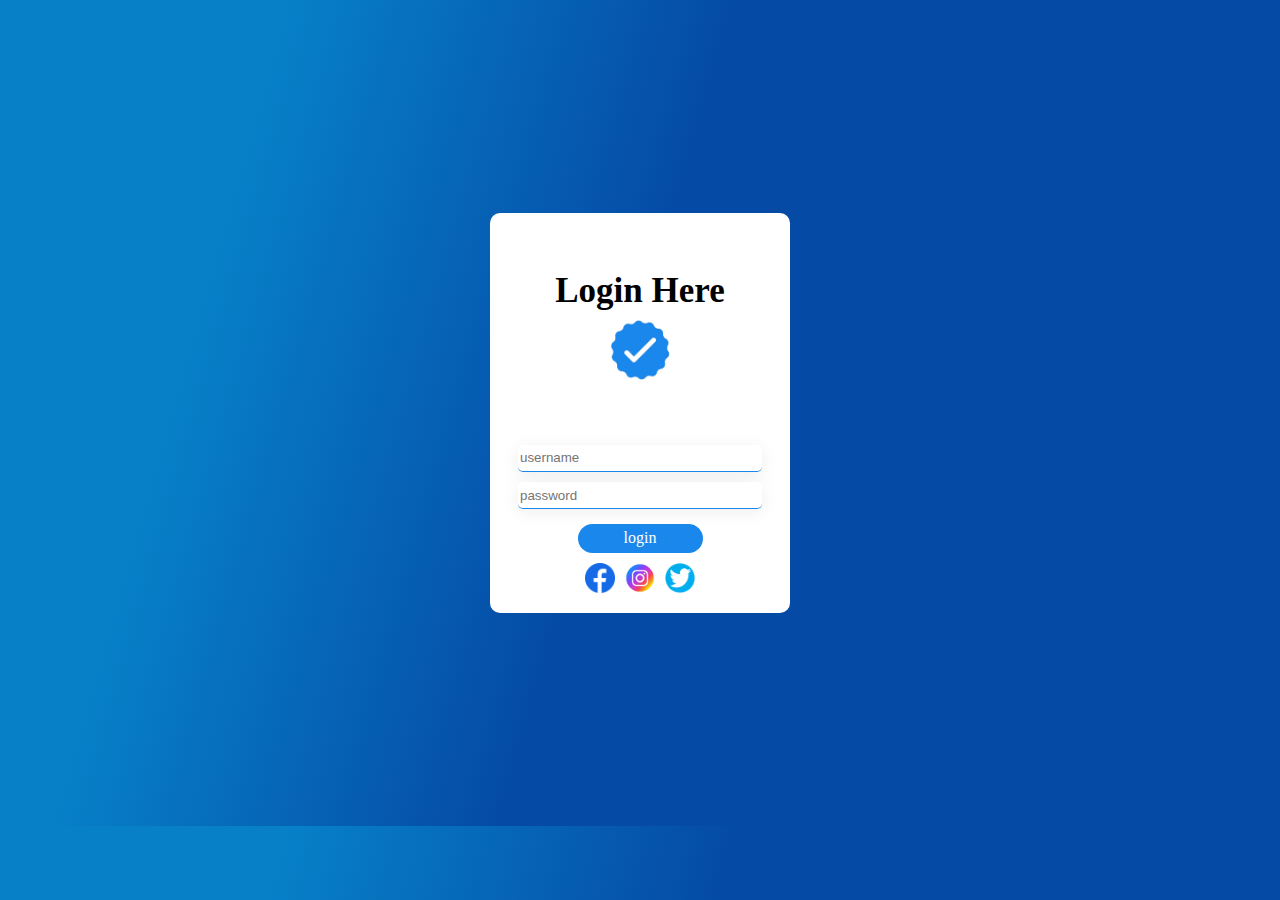
<file: Blogsite/index.html>
<!DOCTYPE html>
<html lang="en">

<head>
    <meta charset="UTF-8">
    <meta name="viewport" content="width=device-width, initial-scale=1.0">
    <link rel="stylesheet" href="style.css">
    <link rel="shortcut icon" href="images/WhatsApp_Image_2023-09-26_at_6.56.10_PM-removebg-preview.png"
        type="image/x-icon">
    <title>Login</title>
</head>

<body>
    <form class="main" onsubmit="return requiredForm()" name="myForm" required>

        <h5>Login Here</h5>
        <img src="images/WhatsApp_Image_2023-09-26_at_6.56.10_PM-removebg-preview.png" alt="">
        <input type="text" placeholder="username" name="name" id="username" required>
        <input type="password" placeholder="password" name="password" required>
        <!-- <button><a href="post.html"></a>Login</button> -->
        <a href="post.html">login</a>
        <div class="social">
            <img src="images/social-facebook-2019-circle-512.webp" alt="">
            <img src="images/round-instagram-logo-isolated-white-background_469489-898.avif" alt="">
            <img src="images/logo-twitter-circle-png-transparent-image-1.png" alt="">
        </div>
    </form>

    <script src="app.js"></script>
</body>

</html>
</file>
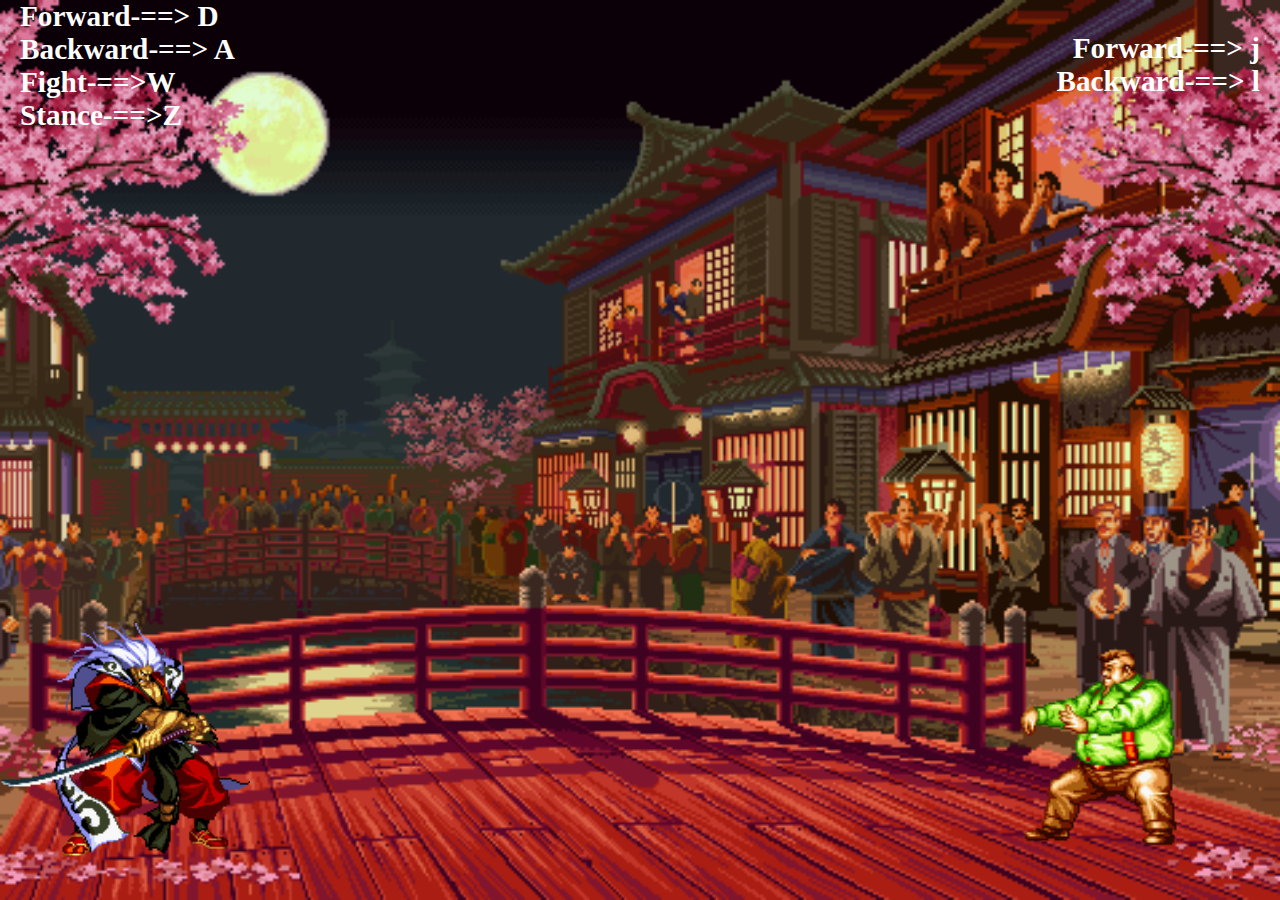
<file: fighting_animation/index.html>
<!DOCTYPE html>
<html lang="en">

<head>
    <meta charset="UTF-8">
    <meta name="viewport" content="width=device-width, initial-scale=1.0">
    <link rel="stylesheet" href="style.css">
    <title>Document</title>
</head>

<body>
    <div class="main">
        <div class="text">
            <h3>Forward-==> D</h3>
            <h3>Backward-==> A</h3>
            <h3>Fight-==>W</h3>
            <h3>Stance-==>Z</h3>
        </div>
        <div class="text-right">
            <h3>Forward-==> j</h3>
            <h3>Backward-==> l</h3>
        </div>
        <img src="images/snk-zankuro stand.gif" alt="" id="animate" class="character">
        <img src="images/chengstance.gif" alt="" id="ani" class="chartwo">
    </div>

    <script src="app.js"></script>
</body>

</html>
</file>
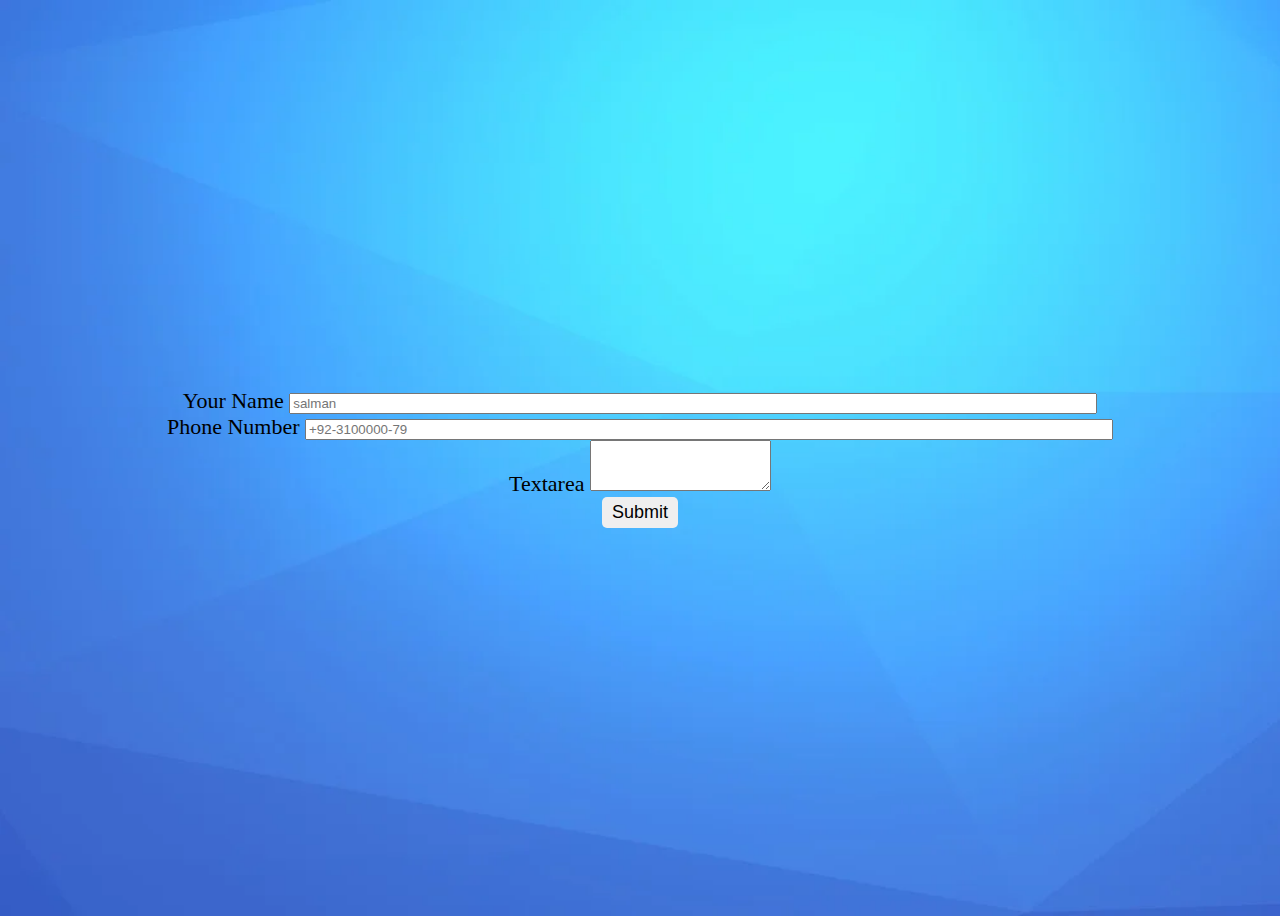
<file: formjs/index.html>
<!DOCTYPE html>
<html lang="en">
  <head>
    <meta charset="UTF-8" />
    <meta name="viewport" content="width=device-width, initial-scale=1.0" />
    <link
      href="https://cdn.jsdelivr.net/npm/bootstrap@5.0.2/dist/css/bootstrap.min.css"
      rel="stylesheet"
      integrity="sha384-EVSTQN3/azprG1Anm3QDgpJLIm9Nao0Yz1ztcQTwFspd3yD65VohhpuuCOmLASjC"
      crossorigin="anonymous" />
    <link rel="stylesheet" href="style.css" />
    <title>javaScript</title>
  </head>
  <body>
    <div class="main">
      <form onsubmit="getValue()" id="formId">
        <div class="mb-3">
          <label for="exampleFormControlInput1" class="form-label"
            >Your Name</label
          >
          <input
            type="text"
            id="name"
            class="form-control"
            id="exampleFormControlInput1"
            placeholder="salman" />
        </div>
        <div class="mb-3">
          <label for="exampleFormControlInput1" class="form-label"
            >Phone Number</label
          >
          <input
            type="text"
            id="no"
            class="form-control"
            id="exampleFormControlInput1"
            placeholder="+92-3100000-79" />
        </div>
        <div class="mb-3">
          <label for="exampleFormControlTextarea1" class="form-label"
            >Textarea</label
          >
          <textarea
            id="text"
            class="form-control"
            id="exampleFormControlTextarea1"
            rows="3"></textarea>
        </div>

        <button>Submit</button>
      </form>
    </div>
    <script src="app.js"></script>
  </body>
</html>
</file>
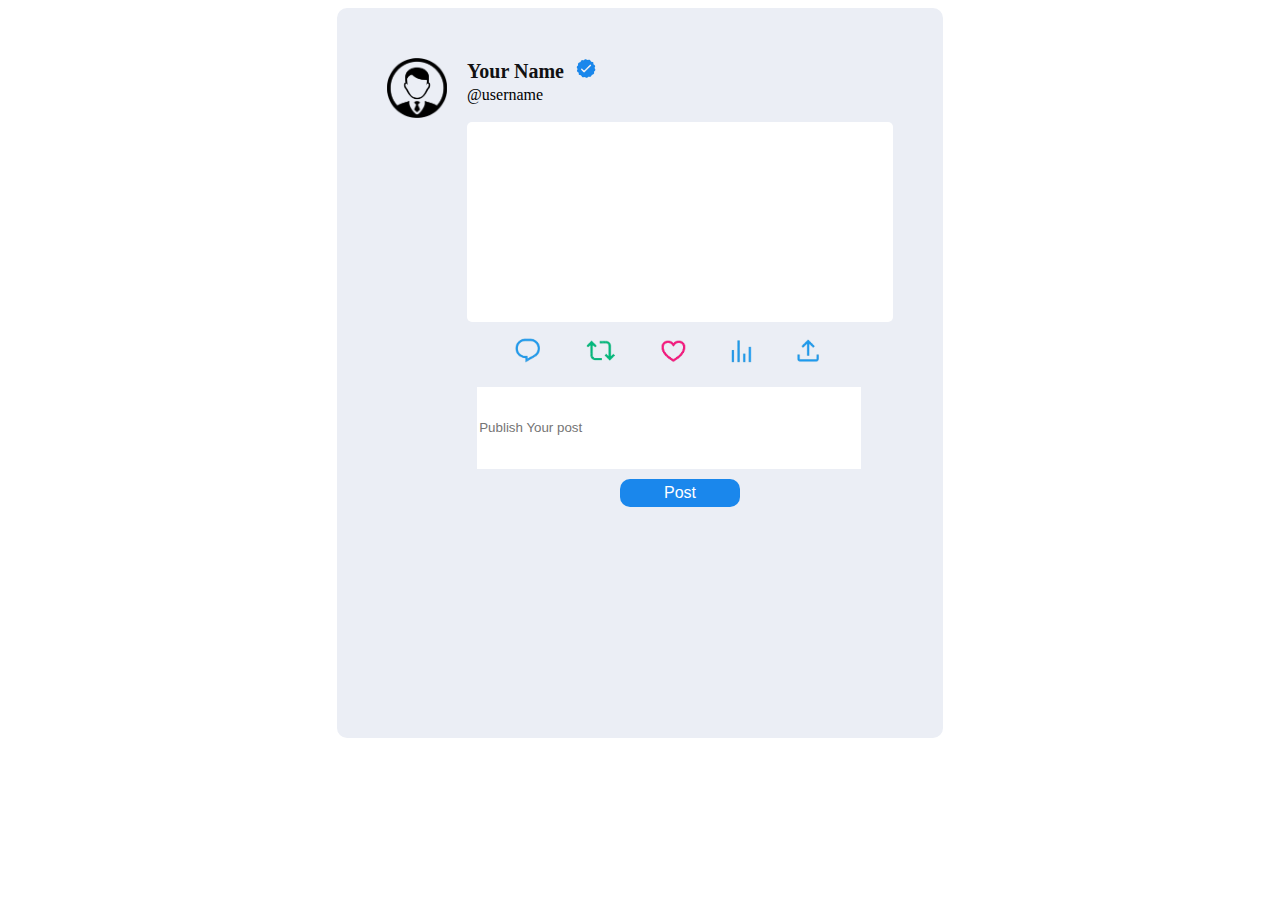
<file: Blogsite/post.html>
<!DOCTYPE html>
<html lang="en">

<head>
    <meta charset="UTF-8">
    <meta name="viewport" content="width=device-width, initial-scale=1.0">
    <link rel="shortcut icon" href="images/WhatsApp_Image_2023-09-26_at_6.56.10_PM-removebg-preview.png"
        type="image/x-icon">
    <link rel="stylesheet" href="post.css">
    <link href="post.html">
    <title>Post page</title>
</head>

<body>
    <div class="main-post-page">
        <div class="top">
            <div>
                <img src="images/png-clipart-computer-icons-user-profile-avatar-heroes-silhouette-removebg-preview.png"
                    alt="">
            </div>
            <div class="flex">
                <h4> Your Name
                    <img src="images/WhatsApp_Image_2023-09-26_at_6.56.10_PM-removebg-preview.png" alt="">
                </h4>
                <span>@username</span>
            </div>
        </div>

        <div class="main-container">
            <div id="screen" class="screen" placeholder="Your post will display here"> </div>
            <div class="social">
                <img src="images/1000_F_588013666_DGfdIXYoJptm23isDFEGmCHgtf3IDbf9-removebg-preview.png" alt="">
            </div>

            <div class="second-container">
                <input type="text" id="textarea" placeholder="Publish Your post">
            </div>
            <!-- <input type="bu" onclick="showPost()"> -->
            <button onclick="showPost()" id="post">Post</button>
        </div>
        &nbsp;
    </div>

    <script src="app.js"></script>
</body>

</html>
</file>
<file: Blogsite/style.css>
body {
    height: 90vh;
    display: flex;
    align-items: center;
    justify-content: center;
    font-family: 'Times New Roman', Times, serif;
    background: rgb(5, 74, 165);
    background: linear-gradient(286deg, rgba(5, 74, 165, 1) 51%, rgba(7, 128, 200, 1) 81%);
}



.main {
    height: 400px;
    width: 300px;
    display: flex;
    align-items: center;
    flex-direction: column;
    border-radius: 10px;
    background-color: #fff;
}

.main>h5 {
    font-size: 35px;
}

.main>img {
    height: 60px;
    margin-top: -50px;
    margin-bottom: 60px;
}

input {
    height: 45px;
    width: 80%;
    margin: 5px;
    border: none;
    box-shadow: 0px 3px 15px rgb(84, 84, 84, 0.1);
    outline: none;
    cursor: pointer;
    border-bottom: 1.5px solid #1A87EC;
    border-radius: 5px;
}

input ::-moz-focus-inner {
    color: black;
}

.main a {
    width: 125px;
    border-radius: 20px;
    background-color: #1A87EC;
    height: 50px;
    border: none;
    margin-top: 10px;
    margin-bottom: 10px;
    color: #fff;
    text-align: center;
    text-decoration: none;
   line-height: 1.8;
}

a:hover {
    background-color: #ffffff;
    transition: 0.3s ease-out;
    transform: translateY(2px);
    border: 1px solid #1A87EC;
    color: black !important;
}

.social {
    display: flex;
    flex-direction: row;
    gap: 10px;
    padding-bottom: 20px;
}

.social img{
    height: 30px;
}
</file>
<file: fighting_animation/style.css>
* {
    margin: 0;
    padding: 0;
}

.main {
    height: 100vh;
    width: 100%;
    background-image: url(images/nYuVFMI.gif);
    background-repeat: no-repeat;
    background-size: cover;
    background-position: bottom;
    position: relative;
}


.character {
    width: 250px;
    height: 300px;
    object-fit: contain;
    position: absolute;
    bottom: 10px;

}

.text {
    color: #FFF;
    font-size: 25px;
    margin-left: 20px;
}


.chartwo {
    width: 250px;
    height: 300px;
    object-fit: contain;
    position: absolute;
    bottom: 10px;
    margin-left: 75%;
}


.text-right{
    text-align: right;
    color: #FFF;
    font-size: 25px;
    margin-top: -100px;
    margin-right: 20px;
}
</file>
<file: formjs/style.css>
body {
    background-image: url(images/blue-1273089_1280.webp);
    background-size: cover;
    background-repeat: no-repeat;
}

.main{
    height: 100vh;
    display: flex;
    align-items: center;
    justify-content: center;
    margin: auto;
    text-align: center;
    color: #000;
    font-size: 22px;
}

.main input{
    width: 800px;
}

button {
    border-radius: 5px;
    font-size: 18px;
    border: none;
    padding: 5px 10px;
}
button:hover{
    color: #000;
    background-color: aquamarine;
}
</file>
<file: Blogsite/post.css>
.main-post-page{
    background-color: #EBEEF5;
    width: 40%;
    margin: auto;
    border-radius: 10px;
    height: 70vh;
    padding: 50px;
}

.top {
    display: flex; 
    gap: 20px;
}

.top img{
   height: 60px;
}
.flex{
    display: flex;
    flex-direction: column;
}
.flex h4{
    font-size: 20px;
    line-height: 1.8;
    color: rgb(17, 17, 18);
    margin-top: -5px;
}
.flex h4 img{
    height: 19px;
}

.flex span{
    margin-top: -30px;
}
.main-container {
    margin-left: 80px;
}

.main-container .screen{
    width: 100% !important;
    background-color: rgb(255, 255, 255) !important;
    height: 200px;
    border-radius: 5px;
}

.social img{
    width: 350px;
    margin-left: 30px;
}

.second-container input{
    height: 30px;
    width: 380px;
    outline: none;
    border: none;
    margin-left: 10px;
    height: 80px;
}

.main-container button {
    width: 120px;
    border: none;
    border-radius: 10px;
    background-color: #1A87EC;
    font-size: 16px;
    padding: 5px 20px ;
    color: #fff;
    display: flex;
    justify-content: center;
    align-items: center;
    margin: 0 auto;
    margin-top: 10px;
}

.main-container button:hover{
    background-color: #fff;
    color: black;
    transition: ease-in;
    transition: 0.3s;
}
</file>
